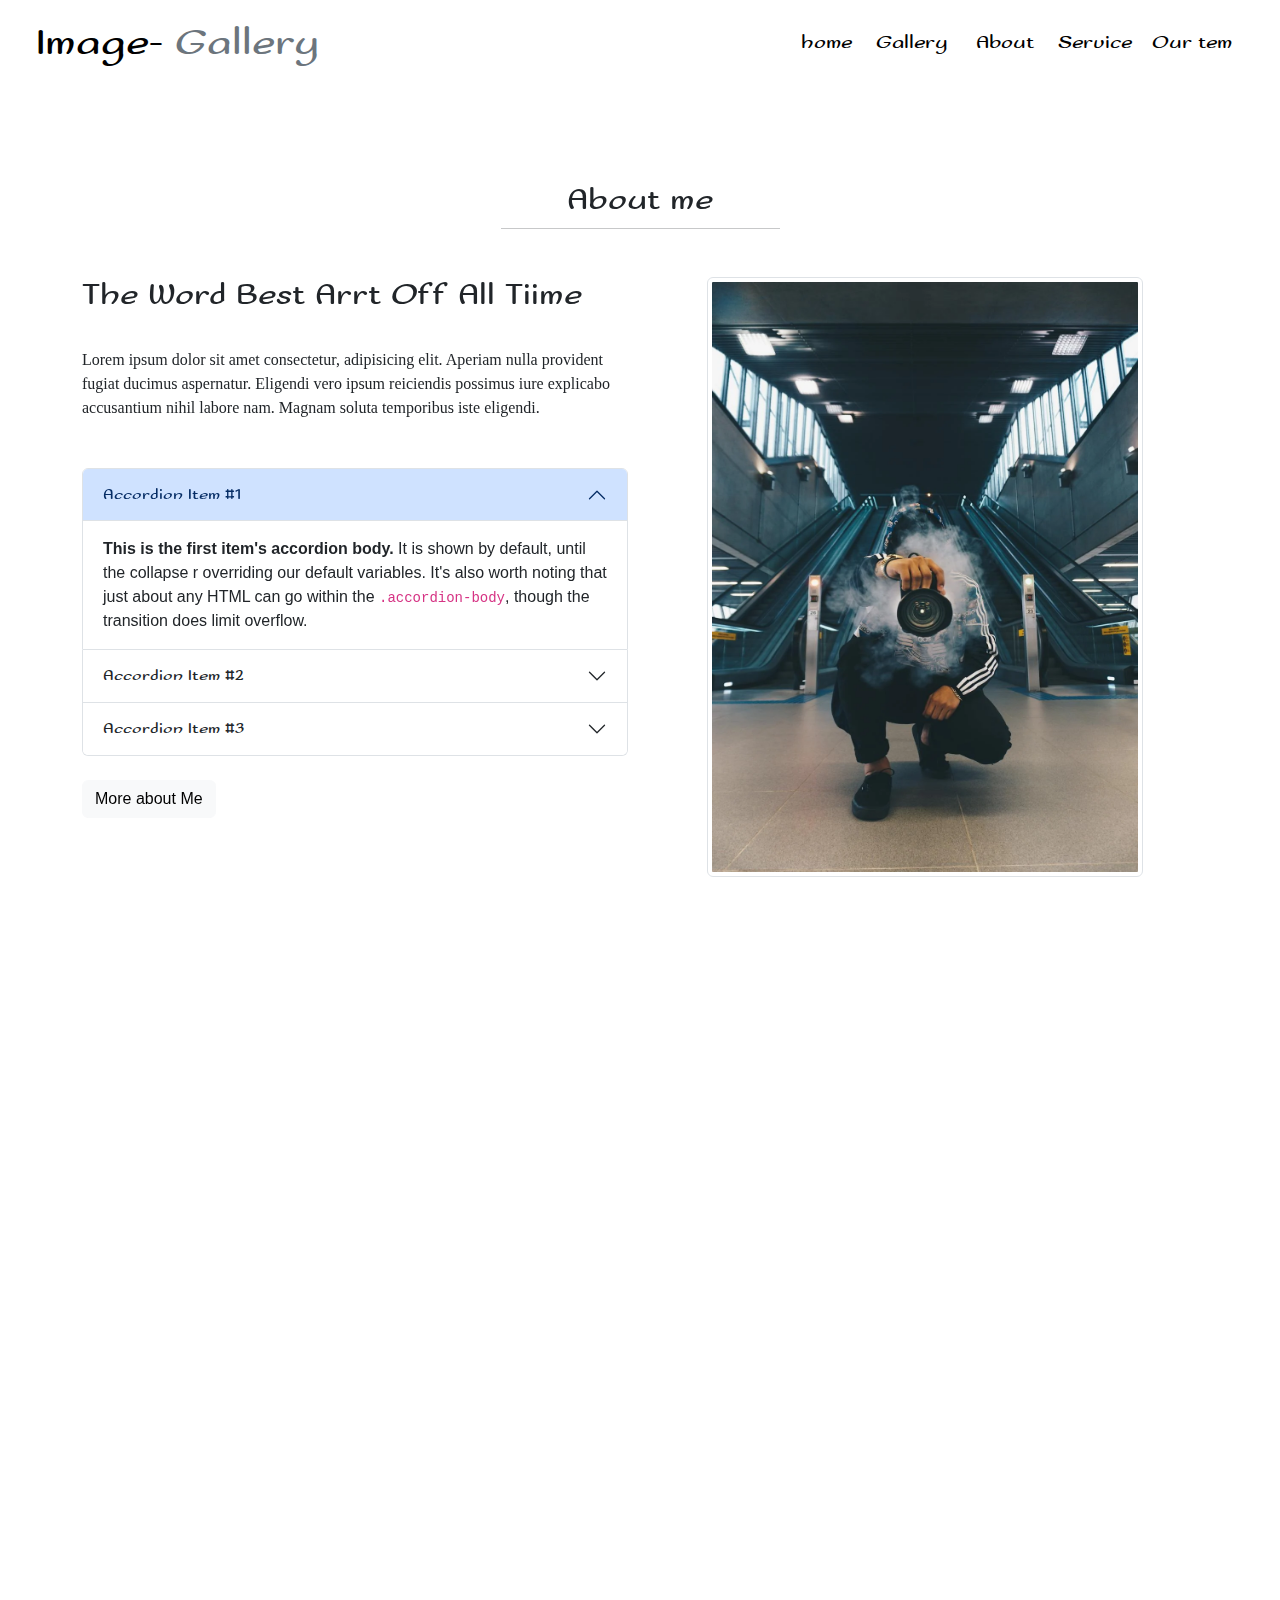
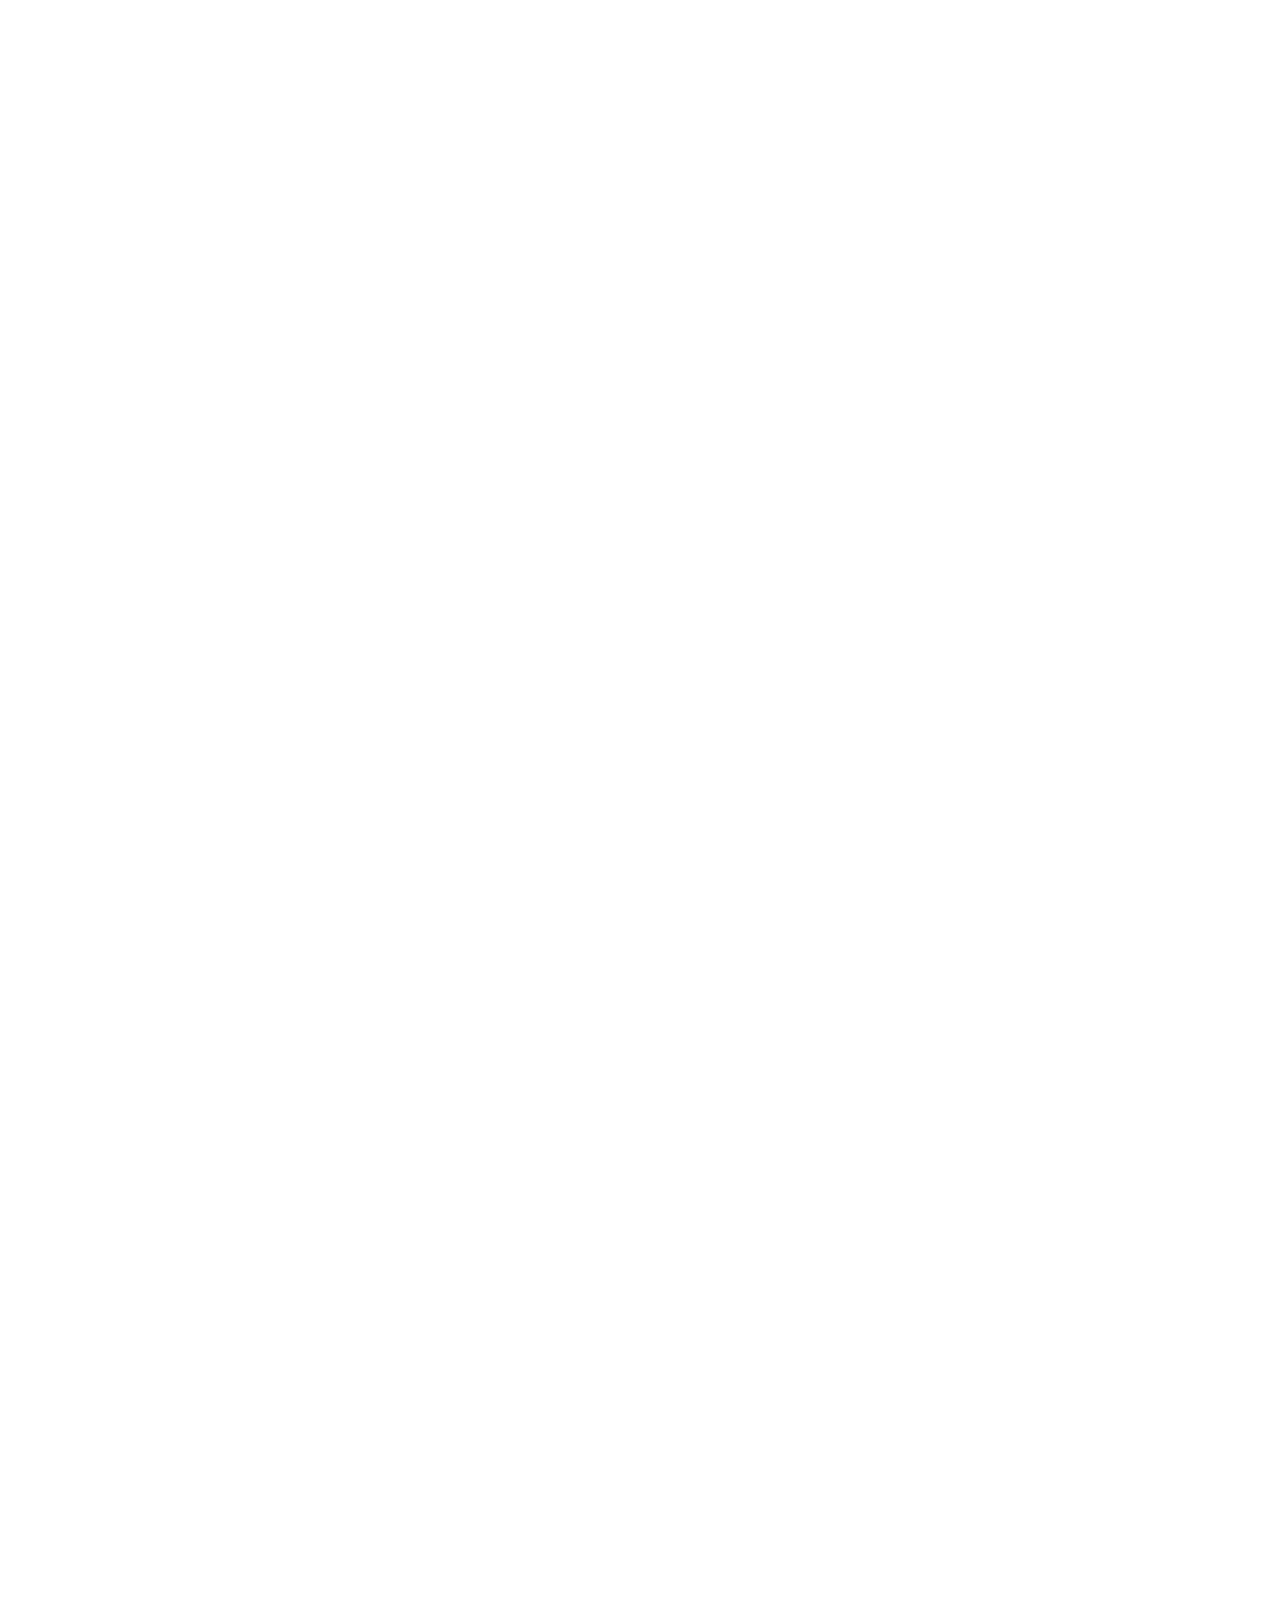
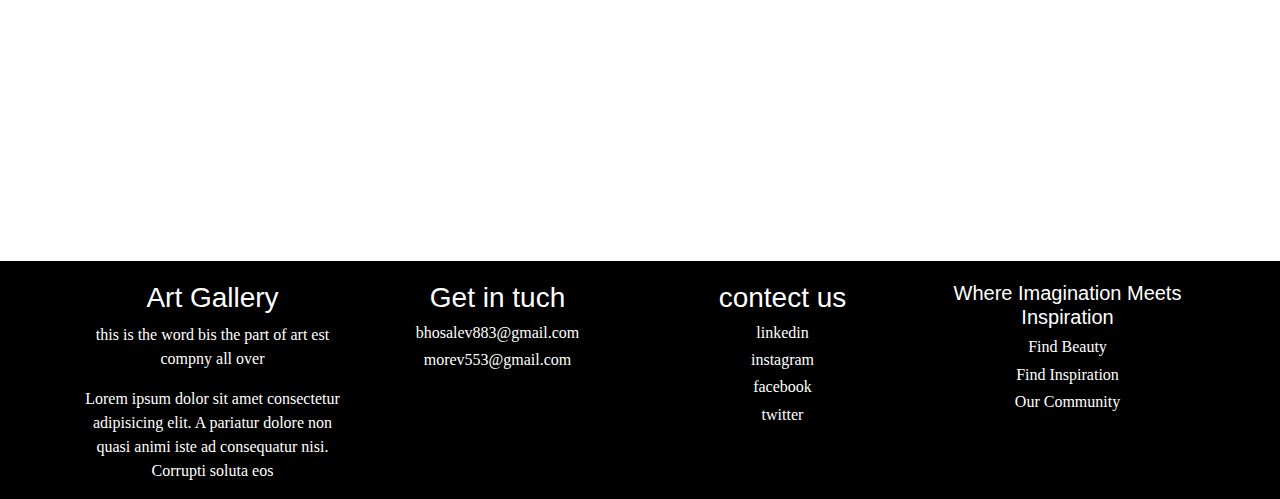
<file: about.html>
<!doctype html>
<html lang="en">

<head>
  <meta charset="utf-8">
  <meta name="viewport" content="width=device-width, initial-scale=1">
  <title>Bootstrap demo</title>

  <!-- aos link -->
  <link rel="stylesheet" href="https://unpkg.com/aos@next/dist/aos.css" />

  <link href="https://cdn.jsdelivr.net/npm/bootstrap@5.3.3/dist/css/bootstrap.min.css" rel="stylesheet"
    integrity="sha384-QWTKZyjpPEjISv5WaRU9OFeRpok6YctnYmDr5pNlyT2bRjXh0JMhjY6hW+ALEwIH" crossorigin="anonymous">

  <link rel="preconnect" href="https://fonts.googleapis.com">
  <link rel="preconnect" href="https://fonts.gstatic.com" crossorigin>
  <link href="https://fonts.googleapis.com/css2?family=Roboto+Condensed:ital,wght@0,100..900;1,100..900&display=swap"
    rel="stylesheet">
  <link rel="stylesheet" href="https://cdnjs.cloudflare.com/ajax/libs/font-awesome/6.6.0/css/all.min.css"
    integrity="sha512-Kc323vGBEqzTmouAECnVceyQqyqdsSiqLQISBL29aUW4U/M7pSPA/gEUZQqv1cwx4OnYxTxve5UMg5GT6L4JJg=="
    crossorigin="anonymous" referrerpolicy="no-referrer" />

  <link rel="stylesheet" href="style.css">

</head>

<body>


  <!-- nav section   border-bottom   #694F5D-->



  <nav class="navbar navbar-expand-lg bg-white px-4 ">
    <div class="container-fluid">
      <a class="navbar-brand fs-1" href="./index.html">Image- <span class="text-secondary"> Gallery</span></a>
      <button class="navbar-toggler" type="button" data-bs-toggle="collapse" data-bs-target="#navbarSupportedContent"
        aria-controls="navbarSupportedContent" aria-expanded="false" aria-label="Toggle navigation">
        <span class="navbar-toggler-icon "></span>
      </button>

      <div class="collapse navbar-collapse" id="navbarSupportedContent">
        <ul class="navbar-nav ms-auto mb-2 mb-lg-0 fs-5">
            <li class="nav-item px-1 ">
                <a class="nav-link active" aria-current="page" href="./index.html">home</a>
              </li>
          <li class="nav-item px-1 ">
            <a class="nav-link active" aria-current="page" href="./Galley.html">Gallery</a>
          </li>
          <li class="nav-item px-1"></li>
          <a class="nav-link active" aria-current="page" href="./about.html">About</a>
          </li>
          <li class="nav-item px-1"></li>
          <a class="nav-link active" aria-current="page" href="./services.html">Service</a>
          </li>
          <li class="nav-item px-1 ">
            <a class="nav-link active" aria-current="page" href="./our_tem.html">Our tem</a>
          </li>
<!-- 
          <form class="d-flex " role="search">
            <input class="form-control me-2 " type="search" placeholder="Search" aria-label="Search">
            <button class="btn btn-outline-success" type="submit">Search</button>
          </form> -->
 
           


            <ul class="dropdown-menu">
              <li><a class="dropdown-item" href="#">Action</a></li>
              <li><a class="dropdown-item" href="#">Another action</a></li>
              <li>
                <hr class="dropdown-divider">
              </li>
              <li><a class="dropdown-item" href="#">Something else here</a></li>
            </ul>
          </li>
          <li class="nav-item">
          </li>
        </ul>

      </div>
    </div>
  </nav>

  <!-- end nav section  -->




  

  <!-- about section  -->


  <section  id="About" class="about my-5 " >
    <div class="container">
      <div class="about_me  text-center mt-5"  data-aos="fade-up">

        <h2 class="text-center pt-5" >About me</h2>
        <hr class="w-25  m-auto">
      </div>

      <div class="row" >
        <div class="col-sm-12 col-d-6 col-lg-6 col-12"  data-aos="fade-right">
          <h2 class="pt-5 about-heading">the word best arrt off all tiime</h2>

          <p class="pt-4">Lorem ipsum dolor sit amet consectetur, adipisicing elit. Aperiam nulla provident fugiat
            ducimus aspernatur. Eligendi vero ipsum reiciendis possimus iure explicabo accusantium nihil labore nam.
            Magnam soluta temporibus iste eligendi.</p>






          <div class="accordion mt-5" id="accordionExample">
            <div class="accordion-item">
              <h2 class="accordion-header">
                <button class="accordion-button" type="button" data-bs-toggle="collapse" data-bs-target="#collapseOne"
                  aria-expanded="true" aria-controls="collapseOne">
                  Accordion Item #1
                </button>
              </h2>
              <div id="collapseOne" class="accordion-collapse collapse show" data-bs-parent="#accordionExample">
                <div class="accordion-body">
                  <strong>This is the first item's accordion body.</strong> It is shown by default, until the collapse
                 r overriding our default variables. It's also worth noting that just about any HTML
                  can go within the <code>.accordion-body</code>, though the transition does limit overflow.
                </div>
              </div>
            </div>
            <div class="accordion-item">
              <h2 class="accordion-header">
                <button class="accordion-button collapsed" type="button" data-bs-toggle="collapse"
                  data-bs-target="#collapseTwo" aria-expanded="false" aria-controls="collapseTwo">
                  Accordion Item #2
                </button>
              </h2>
              <div id="collapseTwo" class="accordion-collapse collapse" data-bs-parent="#accordionExample">
                <div class="accordion-body">
                  <strong>This is the second item's accordion body.</strong> It is hidden by default, until the collapse
                 ustom CSS or overriding our default variables. It's also worth noting that just about any HTML
                  can go within the <code>.accordion-body</code>, though the transition does limit overflow.
                </div>
              </div>
            </div>
            <div class="accordion-item">
              <h2 class="accordion-header">
                <button class="accordion-button collapsed" type="button" data-bs-toggle="collapse"
                  data-bs-target="#collapseThree" aria-expanded="false" aria-controls="collapseThree">
                  Accordion Item #3
                </button>
              </h2>
              <div id="collapseThree" class="accordion-collapse collapse" data-bs-parent="#accordionExample">
                <div class="accordion-body">
                  <strong>This is the third item's accordion body.</strong> It is hidden by default, until the collapse
                S or overriding our default variables. It's also worth noting that just about any HTML
                  can go within the <code>.accordion-body</code>, though the transition does limit overflow.
                </div>
              </div>
            </div>
          </div>


          <button type="button" class="btn btn-light mt-4">More about Me</button>

        </div>


        <div class=" text-center col-sm-12 col-d-6 col-lg-6 col-12 " data-aos="fade-left">

          <img style="width: 80%; height: 600px;" class="ml-5 mt-5  img-fluid img-thumbnail " src="./image/about1.webp"
            alt="">

        </div>
      </div>


    </div>

  </section>





  <section class="second_about py-5">
    <div class="container">
      <div class="row">
        <div class=" text-center col-sm-12 col-d-6 col-lg-6 col-12  " data-aos="fade-right" >

          <img style="width: 80%; height: 600px;" class="ml-5 mt-5  img-fluid img-thumbnail " src="./image/about2.webp"
            alt="">

        </div>

        <div class="col-sm-12 col-d-6 col-lg-6 col-12" data-aos="fade-left">
          <h2 class="pt-5">the word best arrt off all tiime</h2>

          <p class="pt-4">Lorem ipsum dolor sit amet consectetur, adipisicing elit. Aperiam nulla provident fugiat
            ducimus aspernatur. Eligendi vero ipsum reiciendis possimus iure explicabo accusantium nihil labore nam.
            Magnam soluta temporibus iste eligendi.</p>






          <div class="accordion mt-5" id="accordionExample">
            <div class="accordion-item">
              <h2 class="accordion-header">
                <button class="accordion-button" type="button" data-bs-toggle="collapse" data-bs-target="#collapseOne"
                  aria-expanded="true" aria-controls="collapseOne">
                  Accordion Item #1
                </button>
              </h2>
              <div id="collapseOne" class="accordion-collapse collapse show" data-bs-parent="#accordionExample">
                <div class="accordion-body">
                  <strong>This is the first item's accordion body.</strong> It is shown by default, until the collapse
                 r overriding our default variables. It's also worth noting that just about any HTML
                  can go within the <code>.accordion-body</code>, though the transition does limit overflow.
                </div>
              </div>
            </div>
            <div class="accordion-item">
              <h2 class="accordion-header">
                <button class="accordion-button collapsed" type="button" data-bs-toggle="collapse"
                  data-bs-target="#collapseTwo" aria-expanded="false" aria-controls="collapseTwo">
                  Accordion Item #2
                </button>
              </h2>
              <div id="collapseTwo" class="accordion-collapse collapse" data-bs-parent="#accordionExample">
                <div class="accordion-body">
                  <strong>This is the second item's accordion body.</strong> It is hidden by default, until the collapse
                 ustom CSS or overriding our default variables. It's also worth noting that just about any HTML
                  can go within the <code>.accordion-body</code>, though the transition does limit overflow.
                </div>
              </div>
            </div>
            <div class="accordion-item">
              <h2 class="accordion-header">
                <button class="accordion-button collapsed" type="button" data-bs-toggle="collapse"
                  data-bs-target="#collapseThree" aria-expanded="false" aria-controls="collapseThree">
                  Accordion Item #3
                </button>
              </h2>
              <div id="collapseThree" class="accordion-collapse collapse" data-bs-parent="#accordionExample">
                <div class="accordion-body">
                  <strong>This is the third item's accordion body.</strong> It is hidden by default, until the collapse
                S or overriding our default variables. It's also worth noting that just about any HTML
                  can go within the <code>.accordion-body</code>, though the transition does limit overflow.
                </div>
              </div>
            </div>
          </div>


          <button type="button" class="btn btn-light mt-4">More about Me</button>


      </div>



    


      




      
    </div>

  </section>







  
  <section  id="About" class="about my-5 " >
    <div class="container">
      <!-- <div class="about_me  text-center mt-5"  data-aos="fade-up">

        <h2 class="text-center pt-5" >About me</h2>
        <hr class="w-25  m-auto">
      </div> -->

      <div class="row" >
        <div class="col-sm-12 col-d-6 col-lg-6 col-12"  data-aos="fade-right">
          <h2 class="pt-5 about-heading">the word best arrt off all tiime</h2>

          <p class="pt-4">Lorem ipsum dolor sit amet consectetur, adipisicing elit. Aperiam nulla provident fugiat
            ducimus aspernatur. Eligendi vero ipsum reiciendis possimus iure explicabo accusantium nihil labore nam.
            Magnam soluta temporibus iste eligendi.</p>






          <div class="accordion mt-5" id="accordionExample">
            <div class="accordion-item">
              <h2 class="accordion-header">
                <button class="accordion-button" type="button" data-bs-toggle="collapse" data-bs-target="#collapseOne"
                  aria-expanded="true" aria-controls="collapseOne">
                  Accordion Item #1
                </button>
              </h2>
              <div id="collapseOne" class="accordion-collapse collapse show" data-bs-parent="#accordionExample">
                <div class="accordion-body">
                  <strong>This is the first item's accordion body.</strong> It is shown by default, until the collapse
                 r overriding our default variables. It's also worth noting that just about any HTML
                  can go within the <code>.accordion-body</code>, though the transition does limit overflow.
                </div>
              </div>
            </div>
            <div class="accordion-item">
              <h2 class="accordion-header">
                <button class="accordion-button collapsed" type="button" data-bs-toggle="collapse"
                  data-bs-target="#collapseTwo" aria-expanded="false" aria-controls="collapseTwo">
                  Accordion Item #2
                </button>
              </h2>
              <div id="collapseTwo" class="accordion-collapse collapse" data-bs-parent="#accordionExample">
                <div class="accordion-body">
                  <strong>This is the second item's accordion body.</strong> It is hidden by default, until the collapse
                 ustom CSS or overriding our default variables. It's also worth noting that just about any HTML
                  can go within the <code>.accordion-body</code>, though the transition does limit overflow.
                </div>
              </div>
            </div>
            <div class="accordion-item">
              <h2 class="accordion-header">
                <button class="accordion-button collapsed" type="button" data-bs-toggle="collapse"
                  data-bs-target="#collapseThree" aria-expanded="false" aria-controls="collapseThree">
                  Accordion Item #3
                </button>
              </h2>
              <div id="collapseThree" class="accordion-collapse collapse" data-bs-parent="#accordionExample">
                <div class="accordion-body">
                  <strong>This is the third item's accordion body.</strong> It is hidden by default, until the collapse
                S or overriding our default variables. It's also worth noting that just about any HTML
                  can go within the <code>.accordion-body</code>, though the transition does limit overflow.
                </div>
              </div>
            </div>
          </div>


          <button type="button" class="btn btn-light mt-4">More about Me</button>

        </div>


        <div class=" text-center col-sm-12 col-d-6 col-lg-6 col-12 " data-aos="fade-left">

          <img style="width: 80%; height: 600px;" class="ml-5 mt-5  img-fluid img-thumbnail " src="./image/about1.webp"
            alt="">

        </div>
      </div>


    </div>

  </section>








  

  <section class="second_about py-5">
    <div class="container">
      <div class="row">
        <div class=" text-center col-sm-12 col-d-6 col-lg-6 col-12  " data-aos="fade-right" >

          <img style="width: 80%; height: 600px;" class="ml-5 mt-5  img-fluid img-thumbnail " src="./image/about2.webp"
            alt="">

        </div>

        <div class="col-sm-12 col-d-6 col-lg-6 col-12" data-aos="fade-left">
          <h2 class="pt-5">the word best arrt off all tiime</h2>

          <p class="pt-4">Lorem ipsum dolor sit amet consectetur, adipisicing elit. Aperiam nulla provident fugiat
            ducimus aspernatur. Eligendi vero ipsum reiciendis possimus iure explicabo accusantium nihil labore nam.
            Magnam soluta temporibus iste eligendi.</p>






          <div class="accordion mt-5" id="accordionExample">
            <div class="accordion-item">
              <h2 class="accordion-header">
                <button class="accordion-button" type="button" data-bs-toggle="collapse" data-bs-target="#collapseOne"
                  aria-expanded="true" aria-controls="collapseOne">
                  Accordion Item #1
                </button>
              </h2>
              <div id="collapseOne" class="accordion-collapse collapse show" data-bs-parent="#accordionExample">
                <div class="accordion-body">
                  <strong>This is the first item's accordion body.</strong> It is shown by default, until the collapse
                 r overriding our default variables. It's also worth noting that just about any HTML
                  can go within the <code>.accordion-body</code>, though the transition does limit overflow.
                </div>
              </div>
            </div>
            <div class="accordion-item">
              <h2 class="accordion-header">
                <button class="accordion-button collapsed" type="button" data-bs-toggle="collapse"
                  data-bs-target="#collapseTwo" aria-expanded="false" aria-controls="collapseTwo">
                  Accordion Item #2
                </button>
              </h2>
              <div id="collapseTwo" class="accordion-collapse collapse" data-bs-parent="#accordionExample">
                <div class="accordion-body">
                  <strong>This is the second item's accordion body.</strong> It is hidden by default, until the collapse
                 ustom CSS or overriding our default variables. It's also worth noting that just about any HTML
                  can go within the <code>.accordion-body</code>, though the transition does limit overflow.
                </div>
              </div>
            </div>
            <div class="accordion-item">
              <h2 class="accordion-header">
                <button class="accordion-button collapsed" type="button" data-bs-toggle="collapse"
                  data-bs-target="#collapseThree" aria-expanded="false" aria-controls="collapseThree">
                  Accordion Item #3
                </button>
              </h2>
              <div id="collapseThree" class="accordion-collapse collapse" data-bs-parent="#accordionExample">
                <div class="accordion-body">
                  <strong>This is the third item's accordion body.</strong> It is hidden by default, until the collapse
                S or overriding our default variables. It's also worth noting that just about any HTML
                  can go within the <code>.accordion-body</code>, though the transition does limit overflow.
                </div>
              </div>
            </div>
          </div>


          <button type="button" class="btn btn-light mt-4">More about Me</button>


      </div>



    


      




      
    </div>

  </section>










  <!-- end about section  -->


















  <!-- footer section  -->

 
  <section class="footer bg-black text-white text-center">
    <div class="container">
      <div class="row">

        <div class="col-md-3 col-lg-3 col-sm-12 col-12" >
          <h3 style="padding-top: 20px;">Art Gallery</h3>
          
          <form action="">
           <p>this is the word bis the part of art  est compny all over</p>
            
           <p>Lorem ipsum dolor sit amet consectetur adipisicing elit. A pariatur dolore non quasi animi iste ad consequatur nisi. Corrupti soluta eos</p>
          
          </form>
        </div>

        <div class="col-md-3 col-lg-3 col-sm-12 col-12">
            <h3 style="padding-top: 20px;">Get in tuch</h3>

            <h6>bhosalev883@gmail.com</h6>
            
           
            <h6>morev553@gmail.com</h6>
           
            

        </div>


        <div class="col-md-3 col-lg-3 col-sm-12 col-12">
          <h3 class="text-white" style="padding-top: 20px;">contect us</h3>
          <h6>linkedin</h6>
          <h6>instagram</h6>
          <h6>facebook</h6>
          <h6>twitter</h6>

         
        </div>

        <div class="col-md-3 col-lg-3 col-sm-12 col-12">
          <h5 class="text-white" style="padding-top: 20px;">Where Imagination Meets Inspiration</h5>
             <h6>Find Beauty</h6>
             <h6>Find Inspiration</h6>
             <h6>Our Community</h6>



        </div>





        

      </div>
    </div>
  </section>




  <!-- end footer sectioon  -->


























  <script src="https://cdn.jsdelivr.net/npm/bootstrap@5.3.3/dist/js/bootstrap.bundle.min.js"
    integrity="sha384-YvpcrYf0tY3lHB60NNkmXc5s9fDVZLESaAA55NDzOxhy9GkcIdslK1eN7N6jIeHz"
    crossorigin="anonymous"></script>

    <script src="/script.js"> </script>


    <script src="https://unpkg.com/aos@next/dist/aos.js"></script>
    <script>
      AOS.init();
    </script>
</body>

</html>
</file>
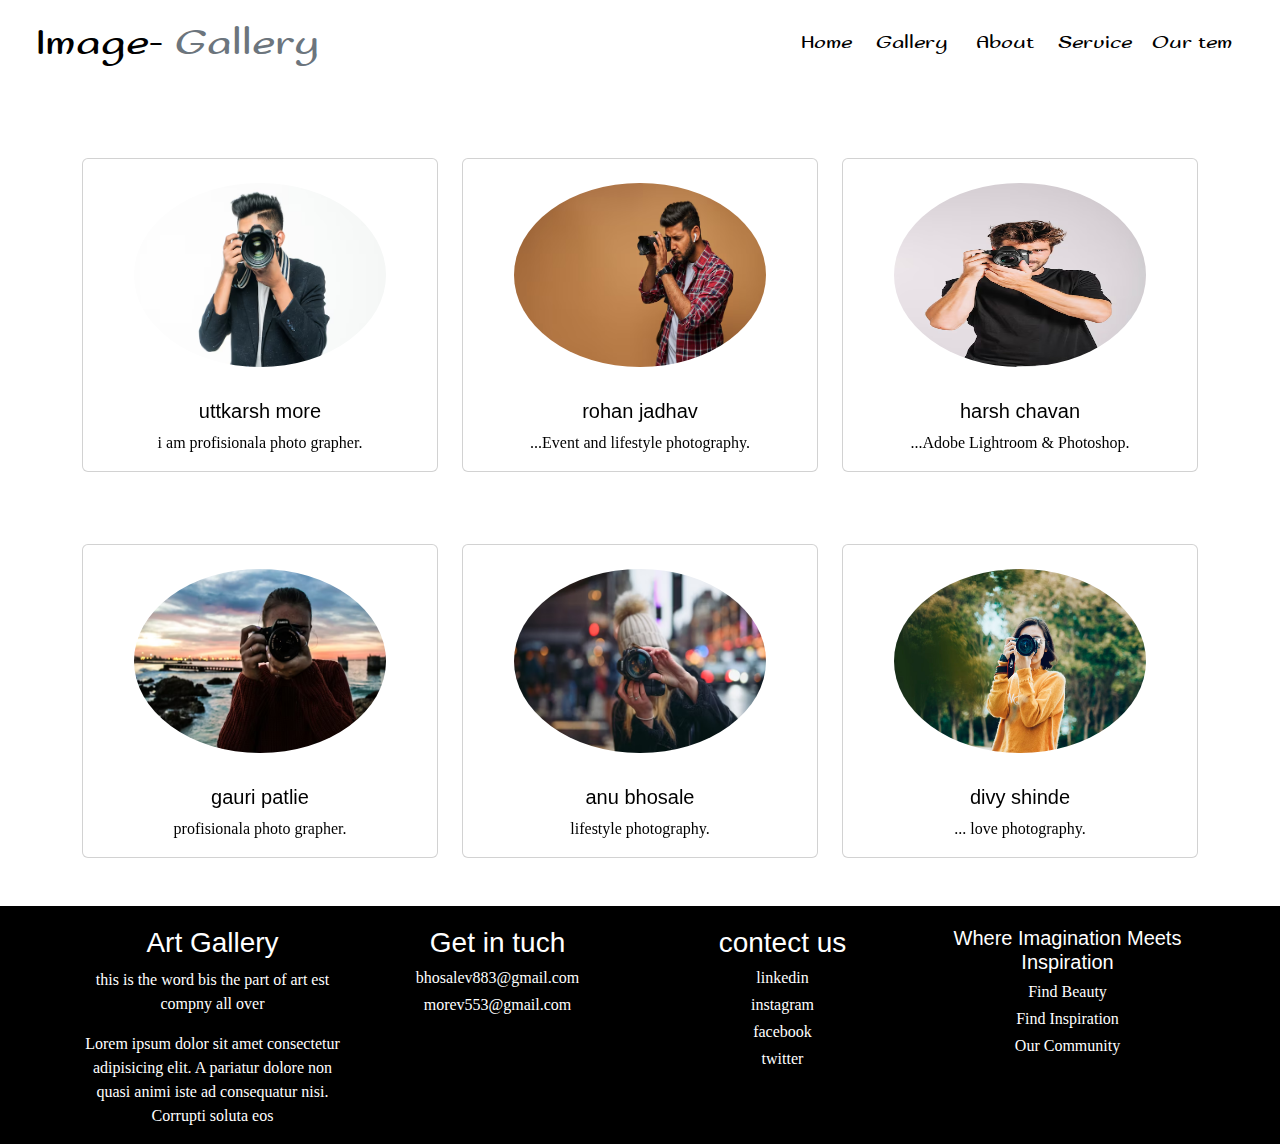
<file: our_tem.html>
<!doctype html>
<html lang="en">

<head>
  <meta charset="utf-8">
  <meta name="viewport" content="width=device-width, initial-scale=1">
  <title>Bootstrap demo</title>

  <!-- aos link -->
  <link rel="stylesheet" href="https://unpkg.com/aos@next/dist/aos.css" />

  <link href="https://cdn.jsdelivr.net/npm/bootstrap@5.3.3/dist/css/bootstrap.min.css" rel="stylesheet"
    integrity="sha384-QWTKZyjpPEjISv5WaRU9OFeRpok6YctnYmDr5pNlyT2bRjXh0JMhjY6hW+ALEwIH" crossorigin="anonymous">

  <link rel="preconnect" href="https://fonts.googleapis.com">
  <link rel="preconnect" href="https://fonts.gstatic.com" crossorigin>
  <link href="https://fonts.googleapis.com/css2?family=Roboto+Condensed:ital,wght@0,100..900;1,100..900&display=swap"
    rel="stylesheet">
  <link rel="stylesheet" href="https://cdnjs.cloudflare.com/ajax/libs/font-awesome/6.6.0/css/all.min.css"
    integrity="sha512-Kc323vGBEqzTmouAECnVceyQqyqdsSiqLQISBL29aUW4U/M7pSPA/gEUZQqv1cwx4OnYxTxve5UMg5GT6L4JJg=="
    crossorigin="anonymous" referrerpolicy="no-referrer" />

  <link rel="stylesheet" href="style.css">
  <style>
    body {
    font-family: Arial, sans-serif;
    margin: 0;
    padding: 0;
}

.gallery {
    max-width: 1200px;
    margin: 40px auto;
    padding: 20px;
    background-color: #f7f7f7;
    box-shadow: 0 0 10px rgba(0, 0, 0, 0.1);
}

.gallery-header {
    text-align: center;
    margin-bottom: 20px;
}

.gallery-container {
    display: flex;
    flex-wrap: wrap;
    justify-content: center;
}

.gallery-item {
    margin: 10px;
    width: calc(33.33% - 20px);
    position: relative;
}

.gallery-item img {
    width: 100%;
    height: 200px;
    object-fit: cover;
    border-radius: 10px;
}

.gallery-item-overlay {
    position: absolute;
    top: 0;
    left: 0;
    width: 100%;
    height: 100%;
    background-color: rgba(0, 0, 0, 0.5);
    color: #fff;
    padding: 20px;
    opacity: 0;
    transition: opacity 0.5s;
}

.gallery-item-overlay h2 {
    font-size: 18px;
    margin-bottom: 10px;
}

.gallery-item:hover .gallery-item-overlay {
    opacity: 1;
}

@media (max-width: 768px) {
    .gallery-item {
        width: calc(50% - 20px);
    }
}

@media (max-width: 480px) {
    .gallery-item {
        width: 100%;
    }
}
  </style>

</head>

<body>


  <!-- nav section   border-bottom   #694F5D-->



  <nav class="navbar navbar-expand-lg bg-white px-4 ">
    <div class="container-fluid">
      <a class="navbar-brand fs-1" href="./index.html">Image- <span class="text-secondary"> Gallery</span></a>
      <button class="navbar-toggler" type="button" data-bs-toggle="collapse" data-bs-target="#navbarSupportedContent"
        aria-controls="navbarSupportedContent" aria-expanded="false" aria-label="Toggle navigation">
        <span class="navbar-toggler-icon "></span>
      </button>

      <div class="collapse navbar-collapse" id="navbarSupportedContent">
        <ul class="navbar-nav ms-auto mb-2 mb-lg-0 fs-5">
            <li class="nav-item px-1 ">
                <a class="nav-link active" aria-current="page" href="./index.html">Home</a>
              </li>
          <li class="nav-item px-1 ">
            <a class="nav-link active" aria-current="page" href="./Galley.html">Gallery</a>
          </li>
          <li class="nav-item px-1"></li>
          <a class="nav-link active" aria-current="page" href="./about.html">About</a>
          </li>
          <li class="nav-item px-1"></li>
          <a class="nav-link active" aria-current="page" href="./services.html">Service</a>
          </li>
          <li class="nav-item px-1 ">
            <a class="nav-link active" aria-current="page" href="./our_tem.html">Our tem</a>
          </li>
<!-- 
          <form class="d-flex " role="search">
            <input class="form-control me-2 " type="search" placeholder="Search" aria-label="Search">
            <button class="btn btn-outline-success" type="submit">Search</button>
          </form> -->
 
           


            <ul class="dropdown-menu">
              <li><a class="dropdown-item" href="#">Action</a></li>
              <li><a class="dropdown-item" href="#">Another action</a></li>
              <li>
                <hr class="dropdown-divider">
              </li>
              <li><a class="dropdown-item" href="#">Something else here</a></li>
            </ul>
          </li>
          <li class="nav-item">
          </li>
        </ul>

      </div>
    </div>
  </nav>







  <!-- end nav section     https://cdn.pixabay.com/photo/2024/05/15/07/59/flowers-8763039_1280.jpg -->

  
  <!-- start teme section  -->

  <section class="tame m-5 text-center">
    <div class="container">


    



      <div class="row">
        <div class="col-lg-4 col-md-4 col-sm-12 col-12 pt-4">
          <div class="card">
            <div class="card-body" data-aos="fade-right">
              <a href="./camerManDetal.html"><img class="img-fluid p-2 rounded-circle border-primary"
                  src="./image/person1.avif" alt=""></a>
              <a style="text-decoration: none; color: black;"  href="./camerManDetal.html">
                <h5 class="card-title  mt-4">uttkarsh more</h5>
              </a>
              <a style="text-decoration: none; color: black;" href="./camerManDetal.html">
                <p class="card-text">i am profisionala photo grapher.</p>
              </a>

            </div>
          </div>
        </div>





        <div class="col-lg-4 col-md-4 col-sm-12 col-12 pt-4">
          <div class="card">
            <div class="card-body " data-aos="fade-up">
              <a href="./camera_mandetal2.html"> <img class="img-fluid p-2 rounded-circle border-primary"
                  src="./image/person2.avif" alt=""></a>
              <a style="text-decoration: none; color: black;" href="./camera_mandetal2.html">
                <h5 class="card-title  mt-4"> rohan jadhav</h5>
              </a>
              <a style="text-decoration: none; color: black;" href="./camera_mandetal2.html">
                <p class="card-text">...Event and lifestyle photography.</p>
              </a>

            </div>
          </div>
        </div>


        <div class="col-lg-4 col-md-4 col-sm-12 col-12 pt-4">
          <div class="card">
            <div class="card-body " data-aos="fade-left">
           <a  href="./camera_man3.html">   <img class="img-fluid p-2 rounded-circle border-primary" src="./image/person3.avif" alt=""></a>
           <a style="text-decoration: none; color: black;" href="./camera_man3.html">   <h5 class="card-title mt-4"> harsh chavan</h5></a>
            <a style="text-decoration: none; color: black;" href="./camera_man3.html">   <p class="card-text">...Adobe Lightroom & Photoshop.</p></a>

            </div>
          </div>
        </div>


      </div>


      <div></div>


  </section>




  
  <!-- start teme section  -->

  <section class="tame m-5 text-center">
    <div class="container">


     



      <div class="row " >
        <div class="col-lg-4 col-md-4 col-sm-12 col-12 pt-4">
          <div class="card">
            <div class="card-body" data-aos="fade-right">
              <a href="./guri.html"><img class="img-fluid p-2 rounded-circle border-primary"
                  src="./image/temgirl2.avif" alt=""></a>
              <a style="text-decoration: none; color: black;"  href="./guri.html">
                <h5 class="card-title  mt-4">gauri patlie</h5>
              </a>
              <a style="text-decoration: none; color: black;" href="./guri.html">
                <p class="card-text"> profisionala photo grapher.</p>
              </a>

            </div>
          </div>
        </div>





        <div class="col-lg-4 col-md-4 col-sm-12 col-12 pt-4">
          <div class="card">
            <div class="card-body " data-aos="fade-up">
              <a href="./anu.html"> <img class="img-fluid p-2 rounded-circle border-primary"
                  src="./image/teamgirl1.avif" alt=""></a>
              <a style="text-decoration: none; color: black;" href="./anu.html">
                <h5 class="card-title  mt-4">anu bhosale</h5>
              </a>
              <a style="text-decoration: none; color: black;" href="./anu.html">
                <p class="card-text">lifestyle photography.</p>
              </a>

            </div>
          </div>
        </div>


        <div class="col-lg-4 col-md-4 col-sm-12 col-12 pt-4">
          <div class="card">
            <div class="card-body " data-aos="fade-left">
           <a  href="./divay.html">   <img class="img-fluid p-2 rounded-circle border-primary" src="./image/teamgirl3.avif" alt=""></a>
           <a style="text-decoration: none; color: black;" href="./divay.html">   <h5 class="card-title mt-4">divy shinde</h5></a>
            <a style="text-decoration: none; color: black;" href="./divay.html">   <p class="card-text">... love photography.</p></a>

            </div>
          </div>
        </div>


      </div>


      <div></div>


  </section>









  <!-- footer section  -->

 
  <section class="footer bg-black text-white text-center">
    <div class="container">
      <div class="row">

        <div class="col-md-3 col-lg-3 col-sm-12 col-12" >
          <h3 style="padding-top: 20px;">Art Gallery</h3>
          
          <form action="">
           <p>this is the word bis the part of art  est compny all over</p>
            
           <p>Lorem ipsum dolor sit amet consectetur adipisicing elit. A pariatur dolore non quasi animi iste ad consequatur nisi. Corrupti soluta eos</p>
          
          </form>
        </div>

        <div class="col-md-3 col-lg-3 col-sm-12 col-12">
            <h3 style="padding-top: 20px;">Get in tuch</h3>

            <h6>bhosalev883@gmail.com</h6>
            
           
            <h6>morev553@gmail.com</h6>
           
            

        </div>


        <div class="col-md-3 col-lg-3 col-sm-12 col-12">
          <h3 class="text-white" style="padding-top: 20px;">contect us</h3>
          <h6>linkedin</h6>
          <h6>instagram</h6>
          <h6>facebook</h6>
          <h6>twitter</h6>

         
        </div>

        <div class="col-md-3 col-lg-3 col-sm-12 col-12">
          <h5 class="text-white" style="padding-top: 20px;">Where Imagination Meets Inspiration</h5>
             <h6>Find Beauty</h6>
             <h6>Find Inspiration</h6>
             <h6>Our Community</h6>



        </div>





        

      </div>
    </div>
  </section>




  <!-- end footer sectioon  -->


























  <script src="https://cdn.jsdelivr.net/npm/bootstrap@5.3.3/dist/js/bootstrap.bundle.min.js"
    integrity="sha384-YvpcrYf0tY3lHB60NNkmXc5s9fDVZLESaAA55NDzOxhy9GkcIdslK1eN7N6jIeHz"
    crossorigin="anonymous"></script>

    <script src="/script.js"> </script>


    <script src="https://unpkg.com/aos@next/dist/aos.js"></script>
    <script>
      AOS.init();
    </script>
</body>

</html>
</file>
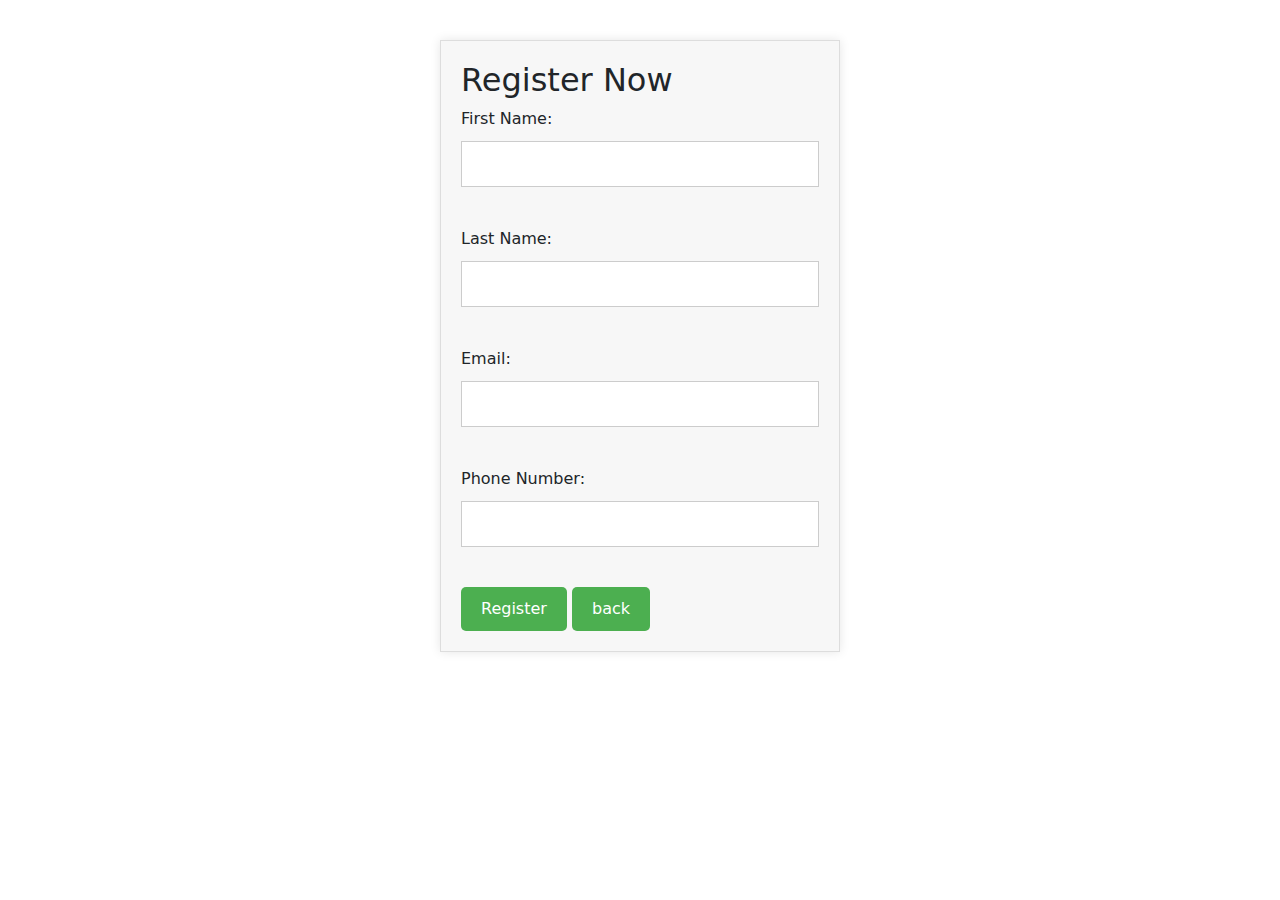
<file: ragistration.html>
<!doctype html>
<html lang="en">
  <head>
    <meta charset="utf-8">
    <meta name="viewport" content="width=device-width, initial-scale=1">
    <title>Bootstrap demo</title>
    <link href="https://cdn.jsdelivr.net/npm/bootstrap@5.3.3/dist/css/bootstrap.min.css" rel="stylesheet" integrity="sha384-QWTKZyjpPEjISv5WaRU9OFeRpok6YctnYmDr5pNlyT2bRjXh0JMhjY6hW+ALEwIH" crossorigin="anonymous">
    <style>
        #registration-form {
  max-width: 400px;
  margin: 40px auto;
  padding: 20px;
  background-color: #f7f7f7;
  border: 1px solid #ddd;
  box-shadow: 0 0 10px rgba(0, 0, 0, 0.1);
}

.form-group {
  margin-bottom: 20px;
}

label {
  display: block;
  margin-bottom: 10px;
}

input[type="text"], input[type="email"], input[type="tel"] {
  width: 100%;
  padding: 10px;
  margin-bottom: 20px;
  border: 1px solid #ccc;
}

button[type="submit"] {
  background-color: #4CAF50;
  color: #fff;
  padding: 10px 20px;
  border: none;
  border-radius: 5px;
  cursor: pointer;
}

button[type="submit"]:hover {
  background-color: #3e8e41;
}

/* Responsive design */
@media (max-width: 768px) {
  #registration-form {
    max-width: 300px;
  }
}

@media (max-width: 480px) {
  #registration-form {
    max-width: 200px;
  }
}
    </style>
  </head>
  <body>

    <!-- Registration Form -->
<form id="registration-form">
    <h2>Register Now</h2>
    <div class="form-group">
      <label for="first-name">First Name:</label>
      <input type="text" id="first-name" name="first-name" required>
    </div>
    <div class="form-group">
      <label for="last-name">Last Name:</label>
      <input type="text" id="last-name" name="last-name" required>
    </div>
    <div class="form-group">
      <label for="email">Email:</label>
      <input type="email" id="email" name="email" required>
    </div>
    <div class="form-group">
      <label for="phone-number">Phone Number:</label>
      <input type="tel" id="phone-number" name="phone-number" required>
    </div>
    <button type="submit" onclick="alert('sucssfuly sing in')"> <a style="text-decoration: none; color: white;" href="./index.html">Register</a></button>
    <button type="submit" > <a style="text-decoration: none; color: white;" href="./index.html">back</a></button>
 
  </form>

  

    
    <script src="https://cdn.jsdelivr.net/npm/bootstrap@5.3.3/dist/js/bootstrap.bundle.min.js" integrity="sha384-YvpcrYf0tY3lHB60NNkmXc5s9fDVZLESaAA55NDzOxhy9GkcIdslK1eN7N6jIeHz" crossorigin="anonymous"></script>
    <script>
        // Get all input fields
const inputs = document.querySelectorAll('input');

// Add event listener to each input field
inputs.forEach((input) => {
  input.addEventListener('blur', (e) => {
    // Validate the input field
    if (input.value === '') {
      input.classList.add('error');
      input.nextElementSibling.textContent = 'This field is required';
    } else {
      input.classList.remove('error');
      input.nextElementSibling.textContent = '';
    }
  });
});

// Add event listener to the submit button
document.querySelector('button[type="submit"]').addEventListener('click', (e) => {
  e.preventDefault();
  // Validate all input fields
  const isValid = Array.prototype.every.call(inputs, (input) => {
    return input.value !== '';
  });
  if (isValid) {
    // Submit the form
    document.querySelector('#registration-form').submit();
  } else {
    alert('Please fill in all required fields');
  }
});
    </script>
  </body>
</html>
</file>
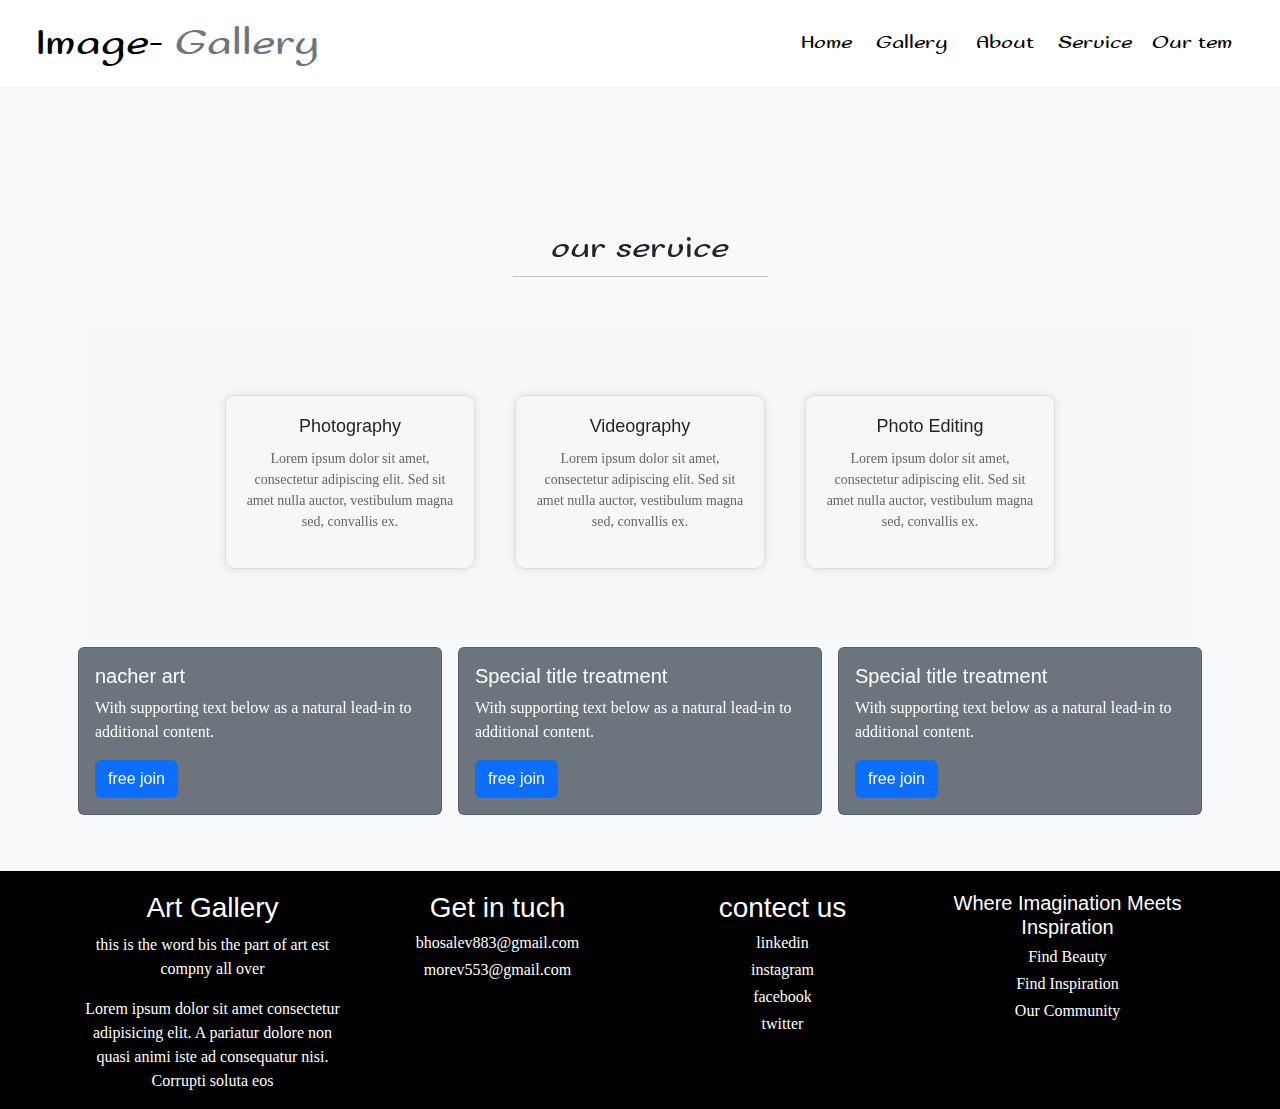
<file: services.html>
<!doctype html>
<html lang="en">

<head>
  <meta charset="utf-8">
  <meta name="viewport" content="width=device-width, initial-scale=1">
  <title>Bootstrap demo</title>

  <!-- aos link -->
  <link rel="stylesheet" href="https://unpkg.com/aos@next/dist/aos.css" />

  <link href="https://cdn.jsdelivr.net/npm/bootstrap@5.3.3/dist/css/bootstrap.min.css" rel="stylesheet"
    integrity="sha384-QWTKZyjpPEjISv5WaRU9OFeRpok6YctnYmDr5pNlyT2bRjXh0JMhjY6hW+ALEwIH" crossorigin="anonymous">

  <link rel="preconnect" href="https://fonts.googleapis.com">
  <link rel="preconnect" href="https://fonts.gstatic.com" crossorigin>
  <link href="https://fonts.googleapis.com/css2?family=Roboto+Condensed:ital,wght@0,100..900;1,100..900&display=swap"
    rel="stylesheet">
  <link rel="stylesheet" href="https://cdnjs.cloudflare.com/ajax/libs/font-awesome/6.6.0/css/all.min.css"
    integrity="sha512-Kc323vGBEqzTmouAECnVceyQqyqdsSiqLQISBL29aUW4U/M7pSPA/gEUZQqv1cwx4OnYxTxve5UMg5GT6L4JJg=="
    crossorigin="anonymous" referrerpolicy="no-referrer" />

  <link rel="stylesheet" href="style.css">

</head>

<body>


  <!-- nav section   border-bottom   #694F5D-->



  <nav class="navbar navbar-expand-lg bg-white px-4 ">
    <div class="container-fluid">
      <a class="navbar-brand fs-1" href="./index.htmls">Image- <span class="text-secondary"> Gallery</span></a>
      <button class="navbar-toggler" type="button" data-bs-toggle="collapse" data-bs-target="#navbarSupportedContent"
        aria-controls="navbarSupportedContent" aria-expanded="false" aria-label="Toggle navigation">
        <span class="navbar-toggler-icon "></span>
      </button>

      <div class="collapse navbar-collapse" id="navbarSupportedContent">
        <ul class="navbar-nav ms-auto mb-2 mb-lg-0 fs-5">
            <li class="nav-item px-1 ">
                <a class="nav-link active" aria-current="page" href="./index.html">Home</a>
              </li>
          <li class="nav-item px-1 ">
            <a class="nav-link active" aria-current="page" href="./Galley.html">Gallery</a>
          </li>
          <li class="nav-item px-1"></li>
          <a class="nav-link active" aria-current="page" href="./about.html">About</a>
          </li>
          <li class="nav-item px-1"></li>
          <a class="nav-link active" aria-current="page" href="./services.html">Service</a>
          </li>
          <li class="nav-item px-1 ">
            <a class="nav-link active" aria-current="page" href="./our_tem.html">Our tem</a>
          </li>
<!-- 
          <form class="d-flex " role="search">
            <input class="form-control me-2 " type="search" placeholder="Search" aria-label="Search">
            <button class="btn btn-outline-success" type="submit">Search</button>
          </form> -->
 
           


            <ul class="dropdown-menu">
              <li><a class="dropdown-item" href="#">Action</a></li>
              <li><a class="dropdown-item" href="#">Another action</a></li>
              <li>
                <hr class="dropdown-divider">
              </li>
              <li><a class="dropdown-item" href="#">Something else here</a></li>
            </ul>
          </li>
          <li class="nav-item">
          </li>
        </ul>

      </div>
    </div>
  </nav>







  <!-- end nav section     https://cdn.pixabay.com/photo/2024/05/15/07/59/flowers-8763039_1280.jpg -->




  
  <!-- servicess section  -->


  <section id="service" class="services py-1 bg-light py-5">
    <div class="container">

      <div class=" text-center m-5" data-aos="fade-up">

        <h2 class="text-center pt-5"> our service </h2>
        <hr class="w-25  m-auto">
      </div>



      

  <!-- more  -->

  <!-- Service Section -->
<section id="services">
 
  <div class="service-container" >
    <div class="service" data-aos="fade-left">
      <i class="fas fa-camera"></i>
      <h3>Photography</h3>
      <p>Lorem ipsum dolor sit amet, consectetur adipiscing elit. Sed sit amet nulla auctor, vestibulum magna sed, convallis ex.</p>
    </div>
    <div class="service" data-aos="fade-down">
      <i class="fas fa-video"></i>
      <h3>Videography</h3>
      <p>Lorem ipsum dolor sit amet, consectetur adipiscing elit. Sed sit amet nulla auctor, vestibulum magna sed, convallis ex.</p>
    </div>
    <div class="service" data-aos="fade-right">
      <i class="fas fa-edit"></i>
      <h3>Photo Editing</h3>
      <p>Lorem ipsum dolor sit amet, consectetur adipiscing elit. Sed sit amet nulla auctor, vestibulum magna sed, convallis ex.</p>
    </div>
  </div>
</section>



  <!-- end more  -->









      <div class="row">

        <div class="col-sm-12 col-md-4 col-lg-4 col-12 p-2">
         
          <div class="card  bg-secondary text-white">
            <div class="card-body" data-aos="fade-up">
              <i class="fas fa-camera"></i> <h5 class="card-title">nacher art</h5>
              <p class="card-text">With supporting text below as a natural lead-in to additional content.</p>
              <a href="./ragistration.html" class="btn btn-primary">free join</a>
            </div>
          </div>
      
        </div>



        <div class="col-sm-12 col-md-4 col-lg-4 col-12 p-2">
          <div class="card  bg-secondary text-white">
            <div class="card-body "  data-aos="fade-up">
              <i class="fas fa-video"></i> <h5 class="card-title">Special title treatment</h5>
              <p class="card-text">With supporting text below as a natural lead-in to additional content.</p>
              <a href="./ragistration.html" class="btn btn-primary">free join</a>
            </div>
          </div>
        </div>



        <div class="col-sm-12 col-md-4 col-lg-4 col-12 p-2">
          <div class="card  bg-secondary text-white">
            <div class="card-body"  data-aos="fade-up">
              <i class="fas fa-edit"></i><h5 class="card-title">Special title treatment</h5>
              <p class="card-text">With supporting text below as a natural lead-in to additional content.</p>
              <a href="./ragistration.html" class="btn btn-primary">free join</a>


            </div>
          </div>
        </div>


      </div>


    </div>


  </section>



  <!-- end services section  -->




  <!-- footer section  -->

 
  <section class="footer bg-black text-white text-center">
    <div class="container">
      <div class="row">

        <div class="col-md-3 col-lg-3 col-sm-12 col-12" >
          <h3 style="padding-top: 20px;">Art Gallery</h3>
          
          <form action="">
           <p>this is the word bis the part of art  est compny all over</p>
            
           <p>Lorem ipsum dolor sit amet consectetur adipisicing elit. A pariatur dolore non quasi animi iste ad consequatur nisi. Corrupti soluta eos</p>
          
          </form>
        </div>

        <div class="col-md-3 col-lg-3 col-sm-12 col-12">
            <h3 style="padding-top: 20px;">Get in tuch</h3>

            <h6>bhosalev883@gmail.com</h6>
            
           
            <h6>morev553@gmail.com</h6>
           
            

        </div>


        <div class="col-md-3 col-lg-3 col-sm-12 col-12">
          <h3 class="text-white" style="padding-top: 20px;">contect us</h3>
          <h6>linkedin</h6>
          <h6>instagram</h6>
          <h6>facebook</h6>
          <h6>twitter</h6>

         
        </div>

        <div class="col-md-3 col-lg-3 col-sm-12 col-12">
          <h5 class="text-white" style="padding-top: 20px;">Where Imagination Meets Inspiration</h5>
             <h6>Find Beauty</h6>
             <h6>Find Inspiration</h6>
             <h6>Our Community</h6>



        </div>





        

      </div>
    </div>
  </section>




  <!-- end footer sectioon  -->

      
     



      

       




























  <script src="https://cdn.jsdelivr.net/npm/bootstrap@5.3.3/dist/js/bootstrap.bundle.min.js"
    integrity="sha384-YvpcrYf0tY3lHB60NNkmXc5s9fDVZLESaAA55NDzOxhy9GkcIdslK1eN7N6jIeHz"
    crossorigin="anonymous"></script>

    <script src="/script.js"> </script>


    <script src="https://unpkg.com/aos@next/dist/aos.js"></script>
    <script>
      AOS.init();
    </script>
</body>

</html>
</file>
<file: style.css>
@import url('https://fonts.googleapis.com/css2?family=Nunito:wght@200;300;400;600;700;800&amp;display=swap');


@import url('https://fonts.googleapis.com/css2?family=Sofadi+One&display=swap');



/* html{
    scroll-behavior: smooth;
} */


:root{
    --first-font:"Sofadi One", system-ui;
    --second-font:'Roboto',sans-serif;
    --therd-font:"Protest Guerrilla", sans-serif;
}


.navbar{
    font-family: var(--first-font);
}

#gallery_text h2{
    font-family: var(--first-font);
}
h2{
    font-family: var(--first-font);
}
p{
    font-family: "Playwrite DE Grund", cursive;
}
h6{
    font-family: "Playwrite DE Grund", cursive;
}





















/* font style  *
/* font-family: "Roboto Condensed", sans-serif;
  font-optical-sizing: auto;
  font-weight: <weight>;
  font-style: normal; */

  


/* nvbar   */



.navbar{
    position: sticky;
    top: 0;
    z-index: 999;
    background-color:  #edede9;
}






/* about */



.about .about-heading{
    font-family: var(--first-font);
    text-transform: capitalize;
}


/* about end */

/* crouser section  */

.carousel-item img{
    width: 100%;
    height: 100vh;
}

/* card section   */

.explore_section h2{
    text-align: center;
    margin-top: 30px;

}


.card-body img{
    width: 83%;
    height: 200px;
}


.second_about{
    margin-top: 200px;
}

.footer_section li{

    list-style: none;
}


.footer_section  a{
    text-decoration: none;
    list-style: none;

}


.gallery img{
    width: 200px;
    height: 200px;
}


.services{
background-color: red;    

}




























*,
*:before,
*:after {
  -moz-box-sizing: border-box;
  -webkit-box-sizing: border-box;
  box-sizing: border-box;
}

body {
  margin: 0;
}

.wk-desk-1 {
  width: 8.333333%;
}

.wk-desk-2 {
  width: 16.666667%;
}

.wk-desk-3 {
  width: 25%;
}

.wk-desk-4 {
  width: 33.333333%;
}

.wk-desk-5 {
  width: 41.666667%;
}

.wk-desk-6 {
  width: 50%;
}

.wk-desk-7 {
  width: 58.333333%;
}

.wk-desk-8 {
  width: 66.666667%;
}

.wk-desk-9 {
  width: 75%;
}

.wk-desk-10 {
  width: 83.333333%;
}

.wk-desk-11 {
  width: 91.666667%;
}

.wk-desk-12 {
  width: 100%;
}

@media (max-width: 1024px) {
  .wk-ipadp-1 {
    width: 8.333333%;
  }

  .wk-ipadp-2 {
    width: 16.666667%;
  }

  .wk-ipadp-3 {
    width: 25%;
  }

  .wk-ipadp-4 {
    width: 33.333333%;
  }

  .wk-ipadp-5 {
    width: 41.666667%;
  }

  .wk-ipadp-6 {
    width: 50%;
  }

  .wk-ipadp-7 {
    width: 58.333333%;
  }

  .wk-ipadp-8 {
    width: 66.666667%;
  }

  .wk-ipadp-9 {
    width: 75%;
  }

  .wk-ipadp-10 {
    width: 83.333333%;
  }

  .wk-ipadp-11 {
    width: 91.666667%;
  }

  .wk-ipadp-12 {
    width: 100%;
  }
}

@media (max-width: 768px) {
  .wk-tab-1 {
    width: 8.333333%;
  }

  .wk-tab-2 {
    width: 16.666667%;
  }

  .wk-tab-3 {
    width: 25%;
  }

  .wk-tab-4 {
    width: 33.333333%;
  }

  .wk-tab-5 {
    width: 41.666667%;
  }

  .wk-tab-6 {
    width: 50%;
  }

  .wk-tab-7 {
    width: 58.333333%;
  }

  .wk-tab-8 {
    width: 66.666667%;
  }

  .wk-tab-9 {
    width: 75%;
  }

  .wk-tab-10 {
    width: 83.333333%;
  }

  .wk-tab-11 {
    width: 91.666667%;
  }

  .wk-tab-12 {
    width: 100%;
  }
}

@media (max-width: 500px) {
  .wk-mobile-1 {
    width: 8.333333%;
  }

  .wk-mobile-2 {
    width: 16.666667%;
  }

  .wk-mobile-3 {
    width: 25%;
  }

  .wk-mobile-4 {
    width: 33.333333%;
  }

  .wk-mobile-5 {
    width: 41.666667%;
  }

  .wk-mobile-6 {
    width: 50%;
  }

  .wk-mobile-7 {
    width: 58.333333%;
  }

  .wk-mobile-8 {
    width: 66.666667%;
  }

  .wk-mobile-9 {
    width: 75%;
  }

  .wk-mobile-10 {
    width: 83.333333%;
  }

  .wk-mobile-11 {
    width: 91.666667%;
  }

  .wk-mobile-12 {
    width: 100%;
  }
}

.album{
    text-align: center;
    margin-top: 40px;
}


/* camera man detail page  */

.cashmish{
  background-color: gray;
  border-radius: 20px;
 
}
.cashmish .cashmish1{
  border-radius: 20px;
  background-color: rgb(61, 56, 56);
}

/* image section  */
.image_img{
  text-align: center;
}


/* video section  */

body {
  margin: 0;
  font-family: Arial, sans-serif;
}

.gallery {
  display: grid;
  grid-template-columns: repeat(auto-fill, minmax(300px, 1fr));
  gap: 16px;
  padding: 16px;
}

.video-container {
  position: relative;
  overflow: hidden;
  width: 100%;
  padding-top: 56.25%; /* 16:9 Aspect Ratio */
}

.video-container iframe {
  position: absolute;
  top: 0;
  left: 0;
  width: 100%;
  height: 100%;
  border: 0;
}




/* contect page css  */

/* image section  */
.image_effect{
  transition: all ease-in 0.4s;
}
.image_effect :hover{
  transform: scale(1.1);
  box-shadow: 0 px 0px 15px rgb(236, 35, 35);
  
  
}



/* started service section  */

#services {
  background-color: #f7f7f7;
  padding: 50px;
}

.service-container {
  display: flex;
  flex-wrap: wrap;
  justify-content: center;
}

.service {
  margin: 20px;
  width: 250px;
  text-align: center;
  border: 1px solid #ddd;
  padding: 20px;
  border-radius: 10px;
  box-shadow: 0 0 10px rgba(0, 0, 0, 0.1);
}

.service i {
  font-size: 36px;
  color: #333;
  margin-bottom: 10px;
}

.service h3 {
  font-size: 18px;
  margin-bottom: 10px;
}

.service p {
  font-size: 14px;
  color: #666;
}
</file>
